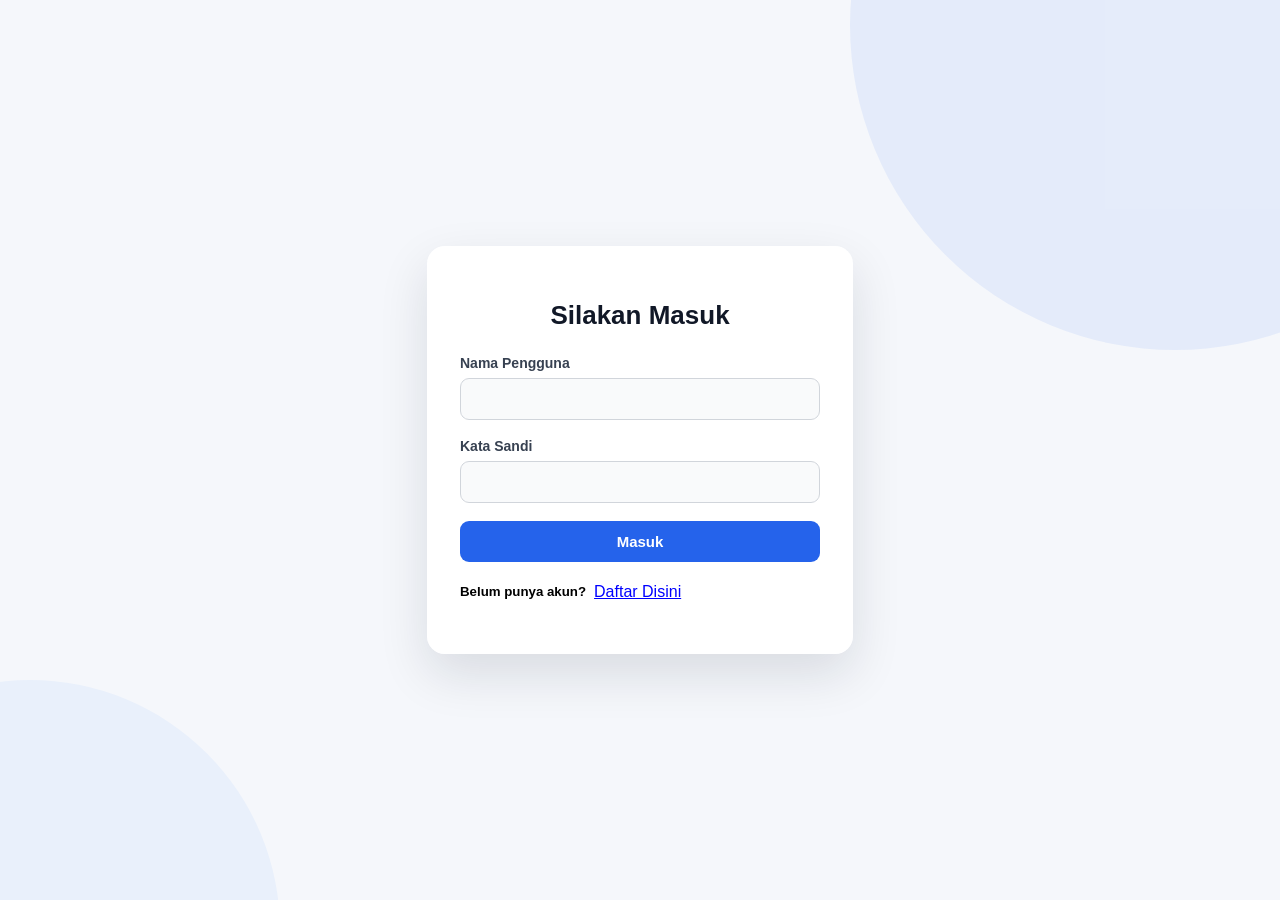
<file: auth/login.html>
<!DOCTYPE html>
<html lang="id">
<head>
  <meta charset="UTF-8">
  <meta name="viewport" content="width=device-width, initial-scale=1.0">
  <title>DVBank - Login</title>
  <link rel="stylesheet" href="style.css">
</head>
<body>
  <div class="login-box">
    <h2>Silakan Masuk</h2>
    <form id="loginForm">
      <div class="input-group">
        <label for="username">Nama Pengguna</label>
        <input type="text" id="username" name="username" required>
      </div>
      <div class="input-group">
        <label for="password">Kata Sandi</label>
        <input type="password" id="password" name="password" required>
      </div>
      <p class="Notif"></p>
      <button type="submit">Masuk</button>
      <div class="register/login" style="display: flex; align-items: center; gap: 8px;">
        <h5>Belum punya akun?</h5>
        <a href="register.html" style="color: blue; text-decoration: underline;">Daftar Disini</a>
      </div>
    </form>
    
  </div>
  <script src="scripts/login.js"></script>
</body>
</html>
</file>
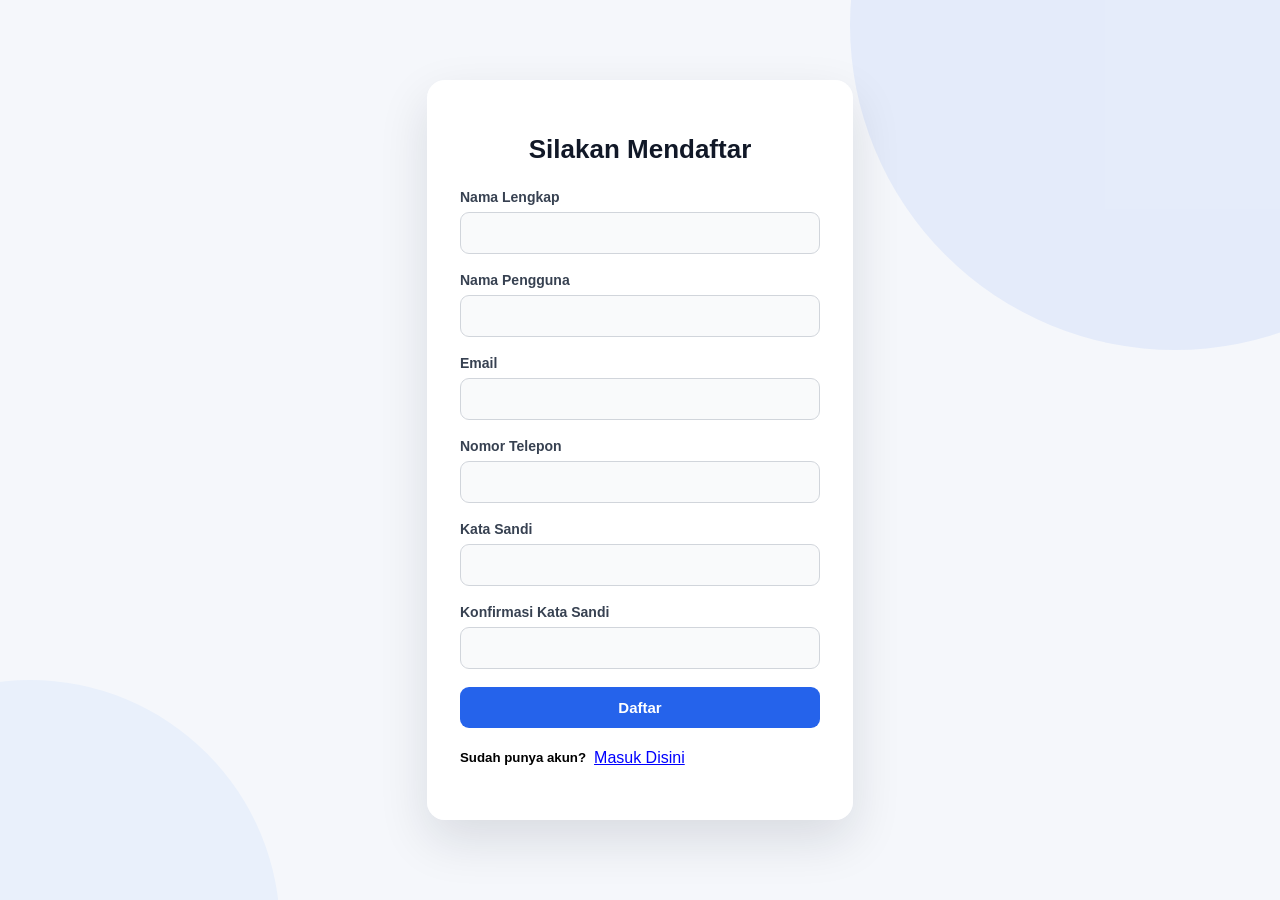
<file: auth/register.html>
<!DOCTYPE html>
<html lang="id">
<head>
  <meta charset="UTF-8">
  <meta name="viewport" content="width=device-width, initial-scale=1.0">
  <title>DVBank - Register</title>
  <link rel="stylesheet" href="style.css">
</head>
<body>
  <div class="login-box">
    <h2>Silakan Mendaftar</h2>

    <form id="registerForm">

      <div class="input-group">
        <label for="fullname">Nama Lengkap</label>
        <input type="text" id="fullname" name="fullname" required>
      </div>
      <div class="input-group">
        <label for="username">Nama Pengguna</label>
        <input type="text" id="username" name="username" required>
      </div>
      <div class="input-group">
        <label for="email">Email</label>
        <input type="email" id="email" name="email" required>
      </div>
      <div class="input-group">
        <label for="phone">Nomor Telepon</label>
        <input type="tel" id="phone" name="phone" required>
      </div>
      <div class="input-group">
        <label for="password">Kata Sandi</label>
        <input type="password" id="password" name="password" required>
      </div>
      <div class="input-group">
        <label for="confirmPassword">Konfirmasi Kata Sandi</label>
        <input type="password" id="confirmPassword" name="confirmPassword" required>
      </div>
       <p class="Notif"></p>
      <button type="submit">Daftar</button>
      <div class="register/login" style="display: flex; align-items: center; gap: 8px;">
        <h5>Sudah punya akun?</h5>
        <a href="Login.html" style="color: blue; text-decoration: underline;">Masuk Disini</a>
      </div>
    </form>
  </div>
  <script src="scripts/register.js"></script>
</body>
</html>
</file>
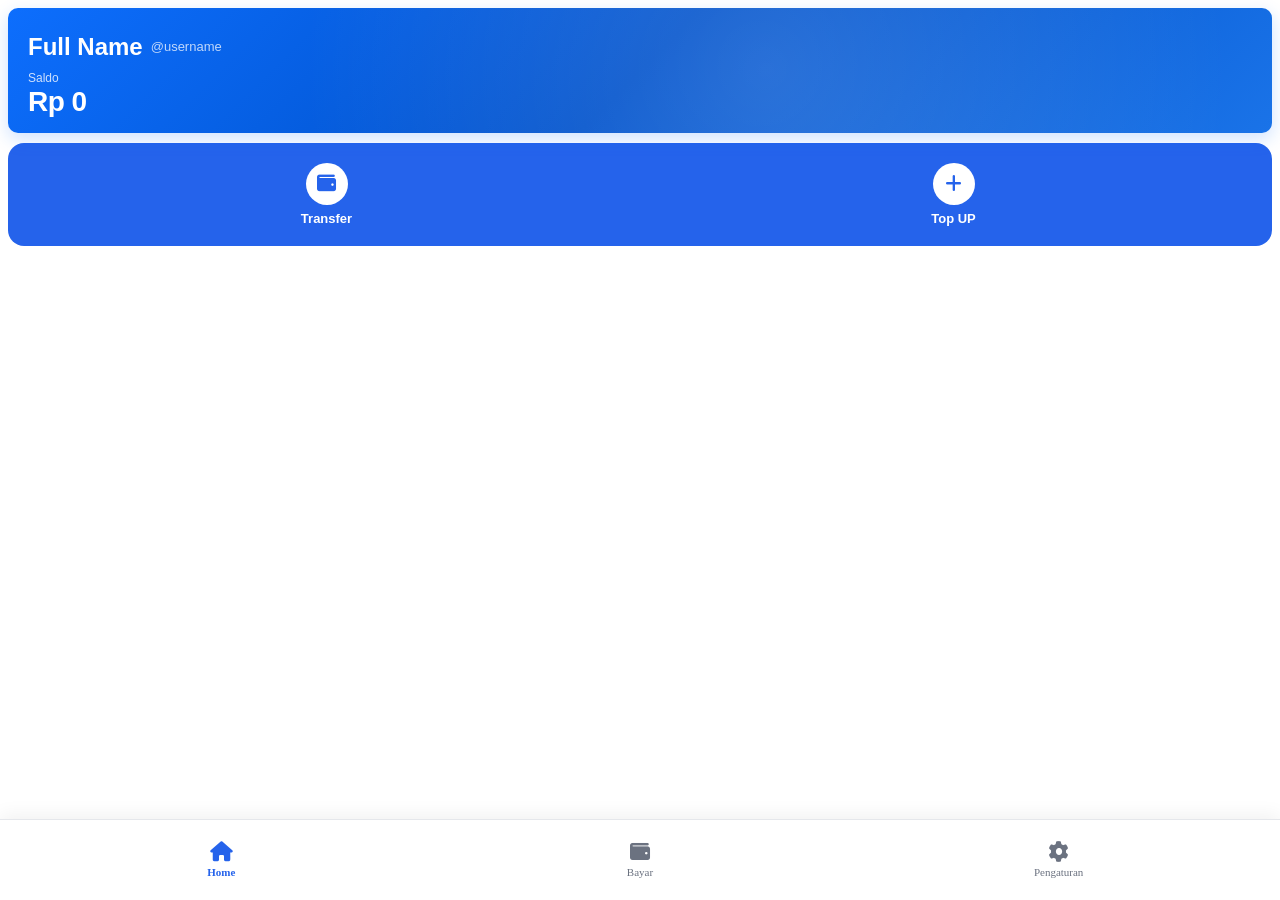
<file: home/home.html>
<!DOCTYPE html>
<html lang="id">
<head>
  <meta charset="UTF-8">
  <meta name="viewport" content="width=device-width, initial-scale=1.0">
  <title>DVBank - Home</title>
  <link rel="stylesheet" href="style.css">
  <link rel="stylesheet" href="https://cdnjs.cloudflare.com/ajax/libs/font-awesome/6.5.2/css/all.min.css">
</head>
<body>
  <main id="pageContent">
    <div id="userInfo">
      <div class="user-header">
        <h2 class="ful-name">Full Name</h2>
        <span class="user-name">@username</span>
      </div>

      <div class="balance-section">
        <div class="balance-label">Saldo</div>
        <div class="balance-amount">Rp 0</div>
      </div>
    </div>
    <div id="Menu-Cepat">
      <button id ="transfer" type="button">
        <i class="fa-solid fa-wallet"></i>
        <span>Transfer</span>
      </button>
      <button id ="top-up" type="button">
        <i class="fa-solid fa-plus"></i>
        <span>Top UP</span>
      </button>
    </div>
  </main>

  <footer id="bottomNav" class="bottom-nav">
    <button id="navHome" class="nav-item active" type="button">
      <i class="fa-solid fa-house"></i>
      <span>Home</span>
    </button>

    <button id="navPay" class="nav-item" type="button">
      <i class="fa-solid fa-wallet"></i>
      <span>Bayar</span>
    </button>

    <button id="navSettings" class="nav-item" type="button">
      <i class="fa-solid fa-gear"></i>
      <span>Pengaturan</span>
    </button>
  </footer>

  <script src="scripts/home.js"></script>
</html>
</file>
<file: auth/style.css>
:root {
  color-scheme: light;
}

.login-box {
  background: rgba(255, 255, 255, 0.96);
  padding: 32px;
  border-radius: 18px;
  box-shadow: 0 20px 50px rgba(15, 23, 42, 0.12);
  width: 360px;
  border: 1px solid rgba(255, 255, 255, 0.8);
  position: relative;
  z-index: 1;
}

.login-box h2 {
  color: #111827;
  text-align: center;
  margin-bottom: 24px;
  font-size: 26px;
  font-weight: 700;
}

.input-group {
  margin-bottom: 18px;
}

label {
  display: block;
  margin-bottom: 7px;
  color: #374151;
  font-size: 14px;
  font-weight: 600;
}

input {
  width: 100%;
  padding: 12px 14px;
  box-sizing: border-box;
  border: 1px solid #d1d5db;
  border-radius: 9px;
  background: #f9fafb;
  color: #111827;
  font-size: 14px;
  outline: none;
  transition: 0.2s ease;
}

input:focus {
  border-color: #2563eb;
  background: #ffffff;
  box-shadow: 0 0 0 3px rgba(37, 99, 235, 0.12);
}

button {
  width: 100%;
  padding: 12px;
  background-color: #2563eb;
  color: white;
  border: none;
  border-radius: 9px;
  font-size: 15px;
  font-weight: 600;
  cursor: pointer;
  transition: 0.2s ease;
}

button:hover {
  background-color: #1d4ed8;
  transform: translateY(-1px);
}

body {
  min-height: 100vh;
  margin: 0;
  display: flex;
  align-items: center;
  justify-content: center;
  font-family: Arial, sans-serif;
  background: #f5f7fb;
  position: relative;
  overflow: hidden;
}

body::before {
  content: "";
  position: fixed;
  width: 650px;
  height: 650px;
  top: -300px;
  right: -220px;
  border-radius: 50%;
  background: rgba(37, 99, 235, 0.08);
  pointer-events: none;
}

body::after {
  content: "";
  position: fixed;
  width: 500px;
  height: 500px;
  bottom: -280px;
  left: -220px;
  border-radius: 50%;
  background: rgba(59, 130, 246, 0.06);
  pointer-events: none;
}

.Notif {
  color: hwb(0 9% 25%);
  outline-color: black;
  text-align: center;
}
</file>
<file: home/style.css>
#userInfo {
  position: relative;
  width: 100%;
  padding: 5px 20px;
  border-radius: 10px;
  background: linear-gradient(135deg, #0d6efd 0%, #0052cc 50%, #1a73e8 100%);
  color: #ffffff;
  font-family: 'Segoe UI', -apple-system, BlinkMacSystemFont, Roboto, sans-serif;
  box-shadow: 0 6px 18px rgba(13, 110, 253, 0.2);
  box-sizing: border-box;
  overflow: hidden;
}

#userInfo::before {
  content: '';
  position: absolute;
  top: -60%;
  right: -20%;
  width: 120%;
  height: 220%;
  background: radial-gradient(circle, rgba(255, 255, 255, 0.15) 0%, rgba(255, 255, 255, 0) 60%);
  border-radius: 40%;
  pointer-events: none;
}

#userInfo .user-header {
  display: flex;
  align-items: center;
  gap: 8px;
  margin-bottom: -10px;
  position: relative;
  z-index: 1;
  flex-wrap: wrap; 
}

#userInfo .full-name {
  font-size: 18px;
  font-weight: 700;
  line-height: 1.2;
  margin: 0;
  color: #ffffff;
}

#userInfo .user-name {
  font-size: 13px;
  color: rgba(255, 255, 255, 0.75);
  font-weight: 400;
}

#userInfo .balance-section {
  position: relative;
  z-index: 1;
  margin-bottom: 10px;
}

#userInfo .balance-label {
  font-size: 12px;
  color: rgba(255, 255, 255, 0.8);
  margin-bottom: 2px;
  font-weight: 400;
}

#userInfo .balance-amount {
  font-size: 28px;
  font-weight: 800;
  margin: 0;
  line-height: 1.1;
  letter-spacing: -0.5px;
}

.bottom-nav {
  position: fixed;
  left: 0;
  right: 0;
  bottom: 0;
  height: 68px;
  display: flex;
  align-items: center;
  justify-content: space-around;
  padding: 6px 12px;
  background: var(--surface, #fff);
  border-top: 1px solid #e5e7eb;
  box-shadow: 0 -4px 18px rgba(0, 0, 0, .06);
  z-index: 1000;
}

.nav-item {
  flex: 1;
  height: 56px;
  max-width: 120px;
  border: 0;
  background: transparent;
  border-radius: 14px;
  display: flex;
  flex-direction: column;
  align-items: center;
  justify-content: center;
  gap: 4px;
  color: var(--secondary, #6b7280);
  font-family: inherit;
  font-size: 11px;
  font-weight: 500;
  cursor: pointer;
  transition: .2s ease;
}

.nav-item i {
  font-size: 20px;
}

.nav-item.active {
  color: var(--primary, #2563eb);
  font-weight: 600;
}

.nav-item:active {
  transform: scale(0.7);
}

#Menu-Cepat {
  margin-top: 10px;
  padding: 12px 10px;
  background: #2563eb;
  display: flex;
  align-items: center;
  justify-content: space-around;
  gap: 10px;
  border-radius: 16px;
}

#Menu-Cepat button {
  flex: 1;
  border: none;
  outline: none;
  background: transparent;
  color: white;
  display: flex;
  flex-direction: column;
  align-items: center;
  justify-content: center;
  gap: 6px;
  padding: 8px 5px;
  border-radius: 12px;
  cursor: pointer;
  transition: background 0.2s ease, transform 0.15s ease;
}

#Menu-Cepat button:hover {
  background: rgba(255, 255, 255, 0.12);
}

#Menu-Cepat button:active {
  transform: scale(0.94);
  background: rgba(255, 255, 255, 0.18);
}

#Menu-Cepat i {
  width: 42px;
  height: 42px;
  display: flex;
  align-items: center;
  justify-content: center;
  font-size: 19px;
  color: #2563eb;
  background: white;
  border-radius: 50%;
}

#Menu-Cepat span {
  font-size: 13px;
  font-weight: 600;
  color: white;
}

.SetLogOut {
  width: 100%;
  box-sizing: border-box;
  padding: 20px;

  background: #ffffff;
  border: 1px solid #e5e7eb;
  border-radius: 12px;

  display: flex;
  align-items: center;
  justify-content: space-between;
  gap: 20px;

  box-shadow: 0 2px 8px rgba(0, 0, 0, 0.08);
}

.SetLogOut h3 {
  margin: 0;
  font-size: 18px;
  font-weight: 600;
  color: #111827;
}

.SetLogOut button {
  border: none;
  border-radius: 8px;
  padding: 10px 18px;

  background: #ef4444;
  color: white;

  font-size: 14px;
  font-weight: 600;

  cursor: pointer;
  transition: background 0.2s, transform 0.1s;
}

.SetLogOut button:hover {
  background: #dc2626;
}

.SetLogOut button:active {
  transform: scale(0.96);
}

@media (max-width: 500px) {
  .SetLogOut {
    align-items: stretch;
    flex-direction: column;
  }

  .SetLogOut button {
    width: 100%;
  }
}
</file>
